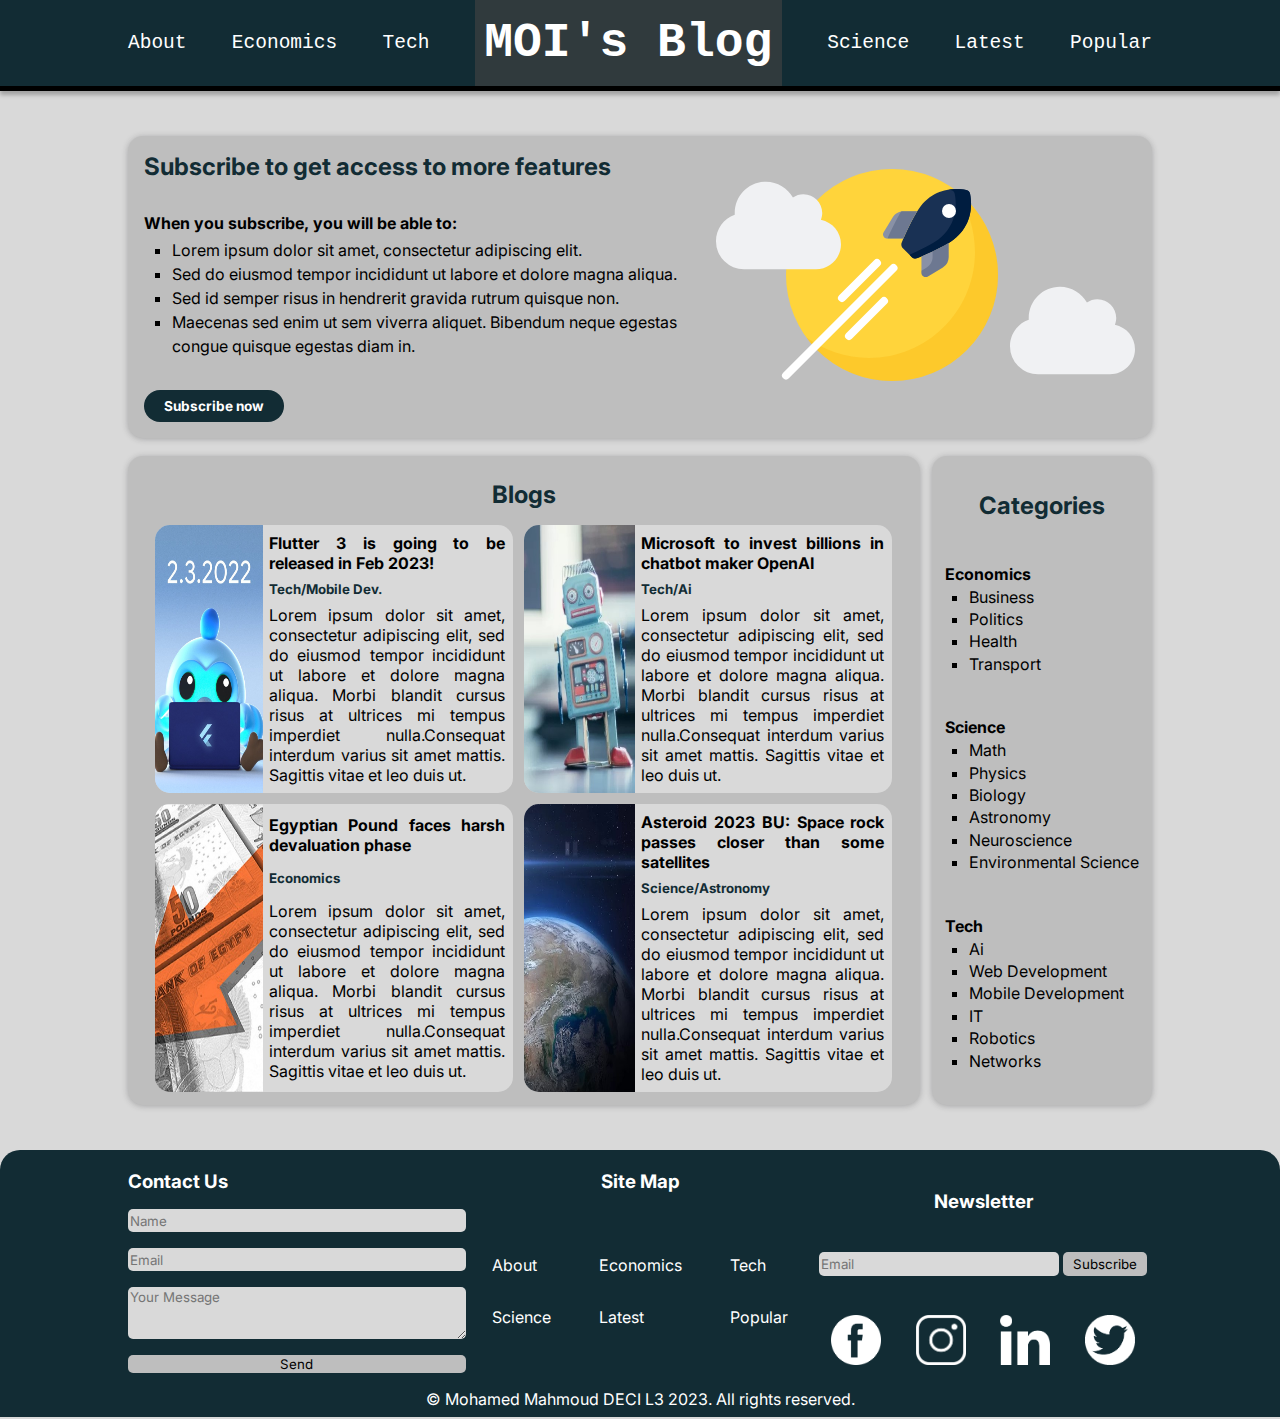
<file: Project A/index.html>
<!DOCTYPE html>
<html lang="en">
<head>
    <meta charset="UTF-8">
    <meta name="viewport" content="width=device-width, initial-scale=1.0">
    <link rel="stylesheet" href="./static/css/style.css">
    <link rel="icon" href="./static/images/favicon.ico">
    <title>MOI's Blog</title>
</head>
<body>
    <header>
        <nav id="nav">
            <a class="nav-item" href="#">About</a>
            <a class="nav-item" href="#">Economics</a>
            <a class="nav-item" href="#">Tech</a>
            <div id="nav-home-anchor-box">
                <a id="nav-home-anchor" href="./index.html">MOI's Blog</a>
            </div>
            <a class="nav-item" href="#">Science</a>
            <a class="nav-item" href="#">Latest</a>
            <a class="nav-item" href="#">Popular</a>
        </nav>
    </header>

    <main id="main-home">
        <section id="subscribe-box">
            <div id="subscribe-text-box">
                <h2 id="subscribe-text-title">Subscribe to get access to more features </h2>
                <div>
                    <h4>When you subscribe, you will be able to:</h4>
                    <ul id="subscribe-text-list">
                        <li>Lorem ipsum dolor sit amet, consectetur adipiscing elit.</li>
                        <li>Sed do eiusmod tempor incididunt ut labore et dolore magna aliqua.</li>
                        <li>Sed id semper risus in hendrerit gravida rutrum quisque non.</li>
                        <li>Maecenas sed enim ut sem viverra aliquet. Bibendum neque egestas congue quisque egestas diam in.</li>
                    </ul>
                </div>
                <button id="subscribe-box-butt">Subscribe now</button>
            </div>
            <img id="subscribe-img" src="./static/images/subscribe.svg" alt="Space Rocket passing through clouds and Sun">
        </section>
        <section id="blogs-box">
            <h2 id="blogs-title">Blogs</h2>
            <div id="blogs-box-box">
                
                <div class="blog-box" id="blogs-box-1">
                    <img src="./static/images/flutter.png" alt="Robot developing using Flutter on a Laptop">
                    <div class="blog-box-text">
                        <h4><a href="./Blog/blog.html" class="blog-text-title">Flutter 3 is going to be released in Feb 2023!</a></h4>
                        <h5>Tech/Mobile Dev.</h5>
                        <p>Lorem ipsum dolor sit amet, consectetur adipiscing elit, sed do eiusmod tempor incididunt ut labore et dolore magna aliqua. Morbi blandit cursus risus at ultrices mi tempus imperdiet nulla.Consequat interdum varius sit amet mattis. Sagittis vitae et leo duis ut.</p>
                    </div> 
                </div>
                
                <div class="blog-box" id="blogs-box-2">
                    <img src="./static/images/ai.jpg" alt="Robot image">
                    <div class="blog-box-text">
                        <h4><a href="#" class="blog-text-title">Microsoft to invest billions in chatbot maker OpenAI</a></h4>
                        <h5>Tech/Ai</h5>
                        <p>Lorem ipsum dolor sit amet, consectetur adipiscing elit, sed do eiusmod tempor incididunt ut labore et dolore magna aliqua. Morbi blandit cursus risus at ultrices mi tempus imperdiet nulla.Consequat interdum varius sit amet mattis. Sagittis vitae et leo duis ut.</p>
                    </div>
                </div>
                
                <div class="blog-box" id="blogs-box-3">       
                    <img src="./static/images/egypt_pound.jpg" alt="Egyptian pound devaluation">
                    <div class="blog-box-text">
                        <h4><a href="#" class="blog-text-title">Egyptian Pound faces harsh devaluation phase</a></h4>
                        <h5>Economics</h5>
                        <p>Lorem ipsum dolor sit amet, consectetur adipiscing elit, sed do eiusmod tempor incididunt ut labore et dolore magna aliqua. Morbi blandit cursus risus at ultrices mi tempus imperdiet nulla.Consequat interdum varius sit amet mattis. Sagittis vitae et leo duis ut.</p>
                    </div>
                </div>
            
                <div class="blog-box" id="blogs-box-4">
                    <img src="./static/images/asteroid.jpg" alt="Earth from space prespective">
                    <div class="blog-box-text">
                        <h4><a href="#" class="blog-text-title">Asteroid 2023 BU: Space rock passes closer than some satellites</a></h4>
                        <h5>Science/Astronomy</h5>
                        <p>Lorem ipsum dolor sit amet, consectetur adipiscing elit, sed do eiusmod tempor incididunt ut labore et dolore magna aliqua. Morbi blandit cursus risus at ultrices mi tempus imperdiet nulla.Consequat interdum varius sit amet mattis. Sagittis vitae et leo duis ut.</p>
                    </div>
                </div>
            </div>
        </section>
        <section id="categories-box">
            <h2 id="categories-title">Categories</h2>
            
            <div>
                <h4><a href="#">Economics</a></h4>
                <ul>
                    <li><a href="#">Business</a></li>
                    <li><a href="#">Politics</a></li>
                    <li><a href="#">Health</a></li>
                    <li><a href="#">Transport</a></li>
                </ul>
            </div>

            <div>
                <h4><a href="#">Science</a></h4>
                <ul>
                    <li><a href="#">Math</a></li>
                    <li><a href="#">Physics</a></li>
                    <li><a href="#">Biology</a></li>
                    <li><a href="#">Astronomy</a></li>
                    <li><a href="#">Neuroscience</a></li>
                    <li><a href="#">Environmental Science</a></li>
                </ul>
            </div>

            <div>
                <h4><a href="#">Tech</a></h4>
                <ul>
                    <li><a href="#">Ai</a></li>
                    <li><a href="#">Web Development</a></li>
                    <li><a href="#">Mobile Development</a></li>
                    <li><a href="#">IT</a></li>
                    <li><a href="#">Robotics</a></li>
                    <li><a href="#">Networks</a></li>
                </ul>
            </div>
            
        </section>
    </main>

    <footer>

        <section id="upper-footer">
            <section id="contact-us">
                <h3>Contact Us</h3>
                <form action="/">
                    <input type="text" placeholder="Name">
                    <input type="email" placeholder="Email">
                    <textarea placeholder="Your Message"></textarea>
                    <button>Send</button>
                </form>
            </section>
            <section id="site-map">
                <h3>Site Map</h3>
                
                <div id="site-map-grid">
                    <a href="">About</a>
                    <a href="">Economics</a>
                    <a href="">Tech</a>
                    <a href="">Science</a>
                    <a href="">Latest</a>
                    <a href="">Popular</a>
                </div>
            </section>
            <section id="newsletter">
                <h3>Newsletter</h3>

                <form action="/">
                    <input type="email" placeholder="Email">
                    <button>Subscribe</button>
                </form>

                <div id="social-media">
                    <a href="#"><img src="./static/images/fb_icon.png" alt="Facebook logo icon"></a>
                    <a href="#"><img src="./static/images/instagram.png" alt="Instagram logo icon"></a>
                    <a href="#"><img src="./static/images/linkedin.png" alt="Linkedin logo icon"></a>
                    <a href="#"><img src="./static/images/twitter.png" alt="Twitter logo icon"></a>
                </div>
            </section>
        </section>

        <p id="copyright">© Mohamed Mahmoud DECI L3 2023. All rights reserved. </p>
    </footer>
</body>
</html>
</file>
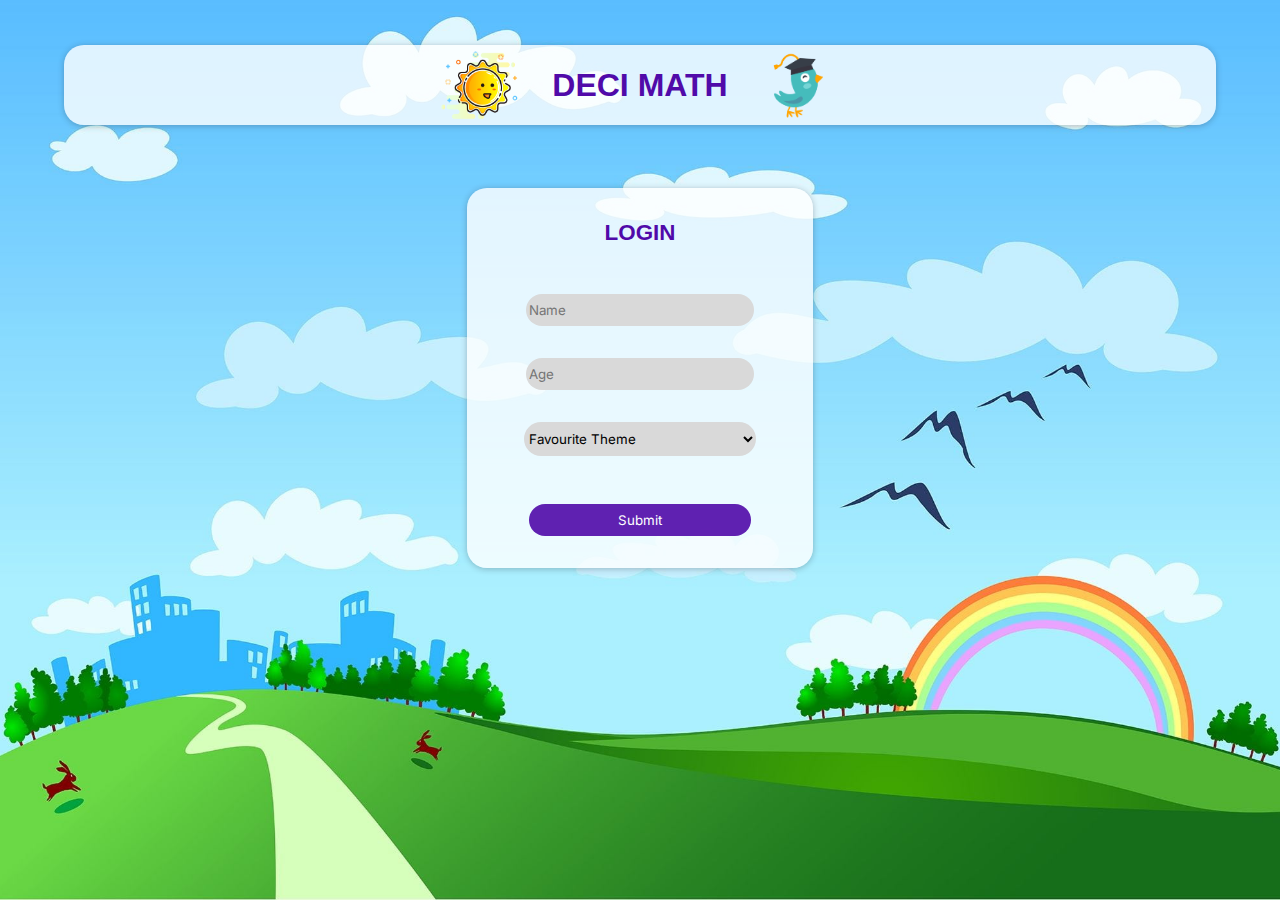
<file: Project B/index.html>
<!DOCTYPE html>
<html lang="en">
<head>
    <meta charset="UTF-8">
    <meta name="viewport" content="width=device-width, initial-scale=1.0">
    <title>DECI Math</title>
    <link rel="icon" href="./static/images/favicon.ico">
    <link rel="stylesheet" href="./static/css/style.css">
    <link rel="stylesheet" href="./static/css/default.css" id="css-theme">

    <script src="./static/js/script.js"></script>

</head>
<body>
    <header>
        <section class="header-box">
            <img id="header-img1" class="header-img" src="./static/images/default1.png">
            <span class="header-title">DECI MATH</span>
            <img id="header-img2" class="header-img" src="./static/images/default2.png">
        </section>
    </header>
    <main>
        <section class="login-box">
            <span class="login-title">LOGIN</span>

            <form action="javascript:void(0);" method="post" name="login-form" class="login-form" onsubmit="return validate_login();">
                <input name="name" class="login-input" type="text" placeholder="Name" autocomplete="off">
                <input name="age" class="login-input" type="number" placeholder="Age" autocomplete="off">
                <select name="fav-theme" class="login-select">
                    <option disabled selected>Favourite Theme</option>
                    <option value="default">Default</option>
                    <option value="space">Space</option>
                    <option value="tom">Tom & Jerry</option>
                    <option value="bears">Three Bare Bears</option>
                </select>
                <input class="login-submit" type="submit">
            </form>
        </section>
        
        <section class="kidCalc-box">
            <section class="information-box">
                <span id="info-name">Welcome Abbas!</span>
                <span id="info-score">Solved Problems: 0</span>
            </section>

            <section class="calc-text-box">
                <div id="inp-box-1" class="calc-input"></div>
                <button id="plus" class="opr-butt" onclick="choose_operation('+')">+</button>
                <button id="minus" class="opr-butt" onclick="choose_operation('-')">-</button>
                <button id="less" class="opr-butt" onclick="choose_operation('<')">&lt;</button>
                <button id="greater" class="opr-butt" onclick="choose_operation('>')">></button>  
                <div  id="inp-box-2" class="calc-input"></div>
                <button id="equal" class="opr-butt" onclick="choose_operation('=')">=</button>
                <input class="ans-box" type="number" placeholder="Answer Here">
                <button class="check-butt" onclick="check();">Check</button>
                <button class="clear-butt" onclick="clear_inp();">Clear</button>
            </section>
            
            <section class="calc-butt-box">
                <button class="num-butt" id="butt-1" onclick="number_pad(1);">1</button>
                <button class="num-butt" id="butt-2" onclick="number_pad(2);">2</button>
                <button class="num-butt" id="butt-3" onclick="number_pad(3);">3</button>
                <button class="num-butt" id="butt-4" onclick="number_pad(4);">4</button>
                <button class="num-butt" id="butt-5" onclick="number_pad(5);">5</button>
                <button class="num-butt" id="butt-6" onclick="number_pad(6);">6</button>
                <button class="num-butt" id="butt-7" onclick="number_pad(7);">7</button>
                <button class="num-butt" id="butt-8" onclick="number_pad(8);">8</button>
                <button class="num-butt" id="butt-9" onclick="number_pad(9);">9</button>
                <button class="num-butt" id="butt-0" onclick="number_pad(0);">0</button>
            </section>

            <img id="great-job" src="./static/images/Great_job.png" alt="Great Job">
            <img id="try" src="./static/images/try.webp" alt="Try Again">

            <section class="try-theme-table">
                <table>
                    <tr>
                        <td id="t0">Try other Themes:</td>
                        <td id="t1" onclick="chooseTheme('default')">Default</td>
                        <td id="t2" onclick="chooseTheme('space')">Space</td>
                        <td id="t3" onclick="chooseTheme('tom')">Tom & Jerry</td>
                        <td id="t4" onclick="chooseTheme('bears')">Three Bare Bears</td>
                    </tr>
                </table>
            </section>
        </section>
    </main>
    <footer>
        Copyrights to Mohamed Omar Ibrahim Mahmoud - DECI Level 3 - Web Dev.
    </footer>
</body>
</html>
</file>
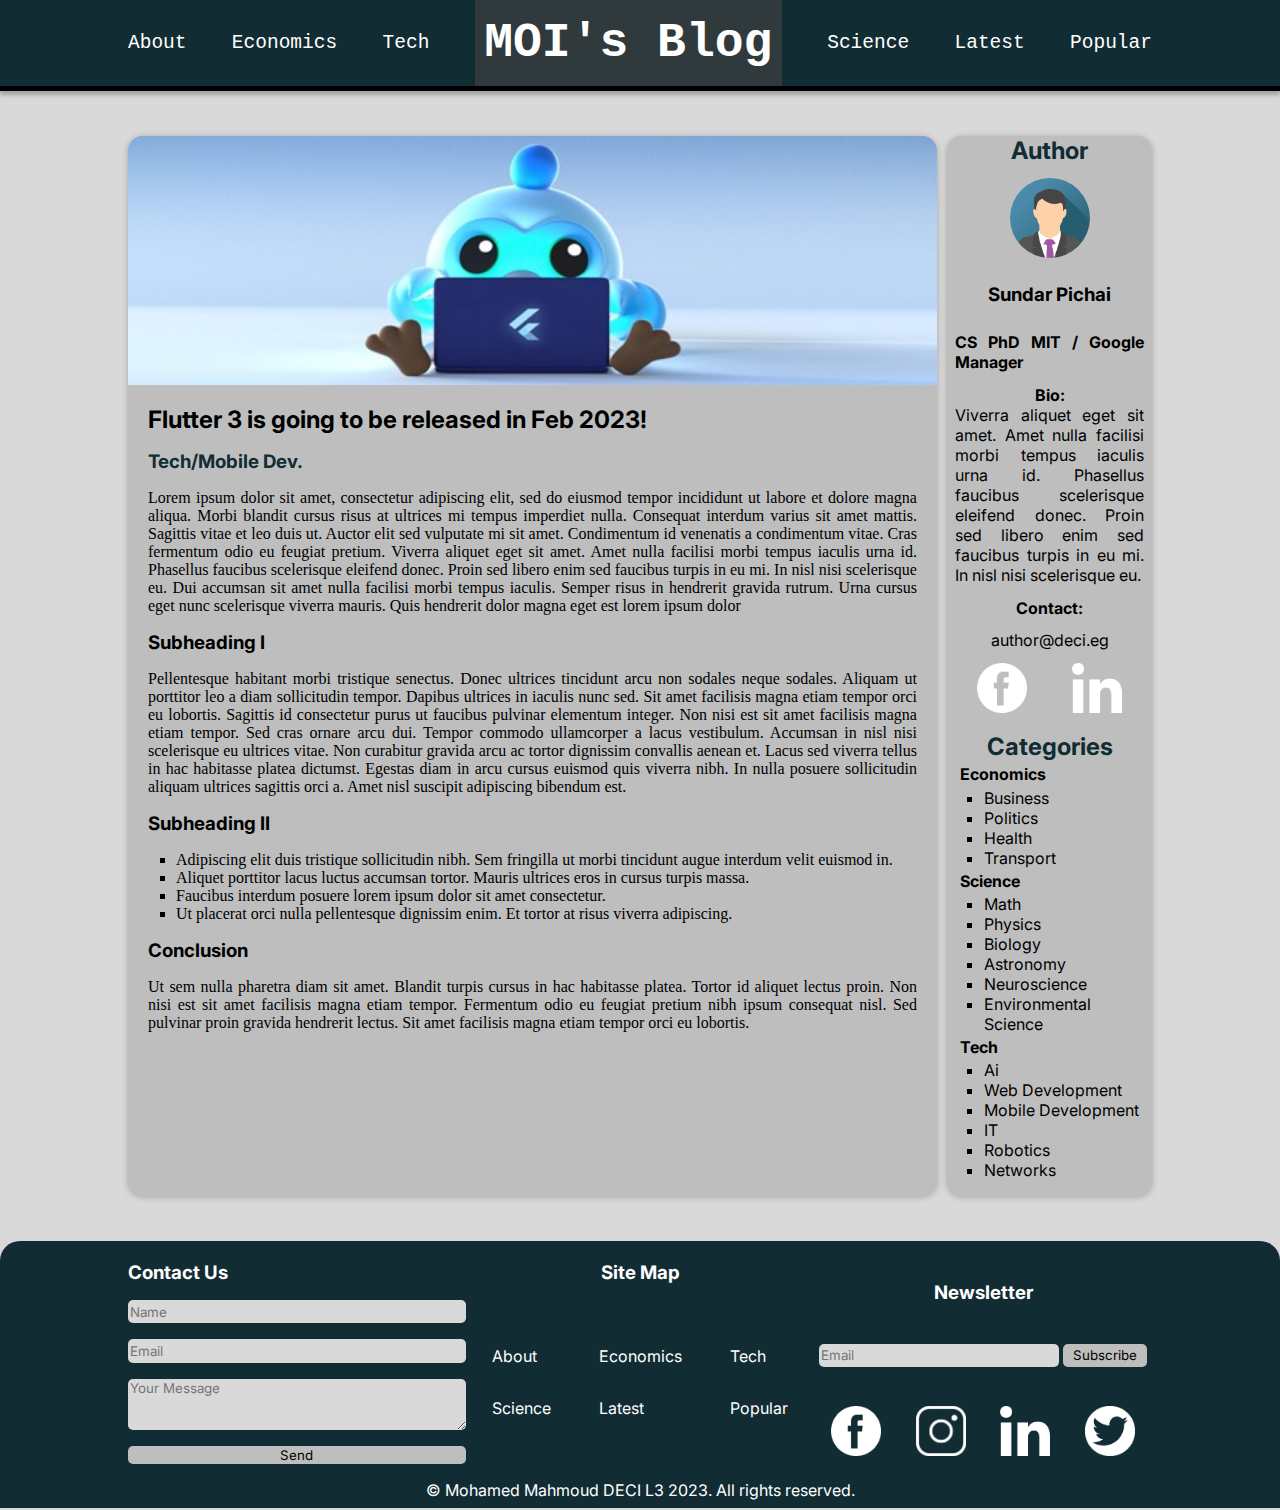
<file: Project A/Blog/blog.html>
<!DOCTYPE html>
<html lang="en">
<head>
    <meta charset="UTF-8">
    <meta name="viewport" content="width=device-width, initial-scale=1.0">
    <link rel="stylesheet" href="../static/css/style.css">
    <link rel="icon" href="../static/images/favicon.ico">
    <title>MOI's Blog</title>
</head>
<body>
    <header>
        <nav id="nav">
            <a class="nav-item" href="#">About</a>
            <a class="nav-item" href="#">Economics</a>
            <a class="nav-item" href="#">Tech</a>
            <div id="nav-home-anchor-box">
                <a id="nav-home-anchor" href="../index.html">MOI's Blog</a>
            </div>
            <a class="nav-item" href="#">Science</a>
            <a class="nav-item" href="#">Latest</a>
            <a class="nav-item" href="#">Popular</a>
        </nav>
    </header>

    <main id="main-blog">
       <section id="article">
        <img id="article-img" src="../static/images/flutter_large.jpg" alt="Robot developing using Flutter on a Laptop">
        <div id="article-txt">
            <h2 id="article-title">Flutter 3 is going to be released in Feb 2023!</h2>
            <h3 id="article-field">Tech/Mobile Dev.</h3>
            <p class="article-para">Lorem ipsum dolor sit amet, consectetur adipiscing elit, sed do eiusmod tempor incididunt ut labore et dolore magna aliqua. Morbi blandit cursus risus at ultrices mi tempus imperdiet nulla. Consequat interdum varius sit amet mattis. Sagittis vitae et leo duis ut. Auctor elit sed vulputate mi sit amet. Condimentum id venenatis a condimentum vitae. Cras fermentum odio eu feugiat pretium. Viverra aliquet eget sit amet. Amet nulla facilisi morbi tempus iaculis urna id. Phasellus faucibus scelerisque eleifend donec. Proin sed libero enim sed faucibus turpis in eu mi. In nisl nisi scelerisque eu. Dui accumsan sit amet nulla facilisi morbi tempus iaculis. Semper risus in hendrerit gravida rutrum. Urna cursus eget nunc scelerisque viverra mauris. Quis hendrerit dolor magna eget est lorem ipsum dolor</p>
            <h3 class="article-sub">Subheading I</h3>
            <p class="article-para">
                Pellentesque habitant morbi tristique senectus. Donec ultrices tincidunt arcu non sodales neque sodales. Aliquam ut porttitor leo a diam sollicitudin tempor. Dapibus ultrices in iaculis nunc sed. Sit amet facilisis magna etiam tempor orci eu lobortis. Sagittis id consectetur purus ut faucibus pulvinar elementum integer. Non nisi est sit amet facilisis magna etiam tempor. Sed cras ornare arcu dui. Tempor commodo ullamcorper a lacus vestibulum. Accumsan in nisl nisi scelerisque eu ultrices vitae. Non curabitur gravida arcu ac tortor dignissim convallis aenean et. Lacus sed viverra tellus in hac habitasse platea dictumst. Egestas diam in arcu cursus euismod quis viverra nibh. In nulla posuere sollicitudin aliquam ultrices sagittis orci a. Amet nisl suscipit adipiscing bibendum est.</p>
            <h3 class="article-sub">Subheading II</h3>
            <ul id="article-list">
                <li>Adipiscing elit duis tristique sollicitudin nibh. Sem fringilla ut morbi tincidunt augue interdum velit euismod in.</li>
                <li>Aliquet porttitor lacus luctus accumsan tortor. Mauris ultrices eros in cursus turpis massa. </li>
                <li>Faucibus interdum posuere lorem ipsum dolor sit amet consectetur.</li>
                <li>Ut placerat orci nulla pellentesque dignissim enim. Et tortor at risus viverra adipiscing. </li>
            </ul>
            <h3 class="article-sub">Conclusion</h3>
            <p class="article-para">Ut sem nulla pharetra diam sit amet. Blandit turpis cursus in hac habitasse platea. Tortor id aliquet lectus proin. Non nisi est sit amet facilisis magna etiam tempor. Fermentum odio eu feugiat pretium nibh ipsum consequat nisl. Sed pulvinar proin gravida hendrerit lectus. Sit amet facilisis magna etiam tempor orci eu lobortis. </p>
        </div>
       </section>
       <section id="aside">

            <div id="author-box">

                <h2 id="categories-title">Author</h2>
                <img id="author-img" src="../static/images/avatar.png" alt="Author Photo">
                <h3 id="author-name">Sundar Pichai</h3>
                <h4 id="author-school">CS PhD MIT / Google Manager</h4>
                <h4>Bio:</h4>
                <p id="author-bio">Viverra aliquet eget sit amet. Amet nulla facilisi morbi tempus iaculis urna id. Phasellus faucibus scelerisque eleifend donec. Proin sed libero enim sed faucibus turpis in eu mi. In nisl nisi scelerisque eu.</p>
                
                <h4 id="author-contact">Contact:</h4>
                <span>author@deci.eg</span>

                <div id="social-media-author">
                    <button><img src="../static/images/fb_icon.png" alt="Facebook logo icon"></button>
                    <button><img src="../static/images/linkedin.png" alt="Linkedin logo icon"></button>
                </div>
            </div>


            <div id="categ-box">
                <h2 id="categ-title">Categories</h2>
                
                <div>
                    <h4><a href="#">Economics</a></h4>
                    <ul>
                        <li><a href="#">Business</a></li>
                        <li><a href="#">Politics</a></li>
                        <li><a href="#">Health</a></li>
                        <li><a href="#">Transport</a></li>
                    </ul>
                </div>

                <div>
                    <h4><a href="#">Science</a></h4>
                    <ul>
                        <li><a href="#">Math</a></li>
                        <li><a href="#">Physics</a></li>
                        <li><a href="#">Biology</a></li>
                        <li><a href="#">Astronomy</a></li>
                        <li><a href="#">Neuroscience</a></li>
                        <li><a href="#">Environmental Science</a></li>
                    </ul>
                </div>

                <div>
                    <h4><a href="#">Tech</a></h4>
                    <ul>
                        <li><a href="#">Ai</a></li>
                        <li><a href="#">Web Development</a></li>
                        <li><a href="#">Mobile Development</a></li>
                        <li><a href="#">IT</a></li>
                        <li><a href="#">Robotics</a></li>
                        <li><a href="#">Networks</a></li>
                    </ul>
                </div>
            </div>
        
       </section>
    </main>

    <footer>

        <section id="upper-footer">
            <section id="contact-us">
                <h3>Contact Us</h3>
                <form action="/">
                    <input type="text" placeholder="Name">
                    <input type="email" placeholder="Email">
                    <textarea placeholder="Your Message"></textarea>
                    <button>Send</button>
                </form>
            </section>
            <section id="site-map">
                <h3>Site Map</h3>
                
                <div id="site-map-grid">
                    <a href="">About</a>
                    <a href="">Economics</a>
                    <a href="">Tech</a>
                    <a href="">Science</a>
                    <a href="">Latest</a>
                    <a href="">Popular</a>
                </div>
            </section>
            <section id="newsletter">
                <h3>Newsletter</h3>

                <form action="/">
                    <input type="email" placeholder="Email">
                    <button>Subscribe</button>
                </form>

                <div id="social-media">
                    <a href="#"><img src="../static/images/fb_icon.png" alt="Facebook logo icon"></a>
                    <a href="#"><img src="../static/images/instagram.png" alt="Instagram logo icon"></a>
                    <a href="#"><img src="../static/images/linkedin.png" alt="Linkedin logo icon"></a>
                    <a href="#"><img src="../static/images/twitter.png" alt="Twitter logo icon"></a>
                </div>
            </section>
        </section>

        <p id="copyright">© Mohamed Mahmoud DECI L3 2023. All rights reserved. </p>
    </footer>
</body>
</html>
</file>
<file: Project A/static/css/style.css>
@import url("../css/blog.css");
@import url("../css/homepage.css");
</file>
<file: Project B/static/css/style.css>
@import url("https://fonts.googleapis.com/css?family=Inter");

*{
    margin: 0;
    padding: 0;
    font-family: 'Inter';
    transition: 0.3s;
}


header{
    margin-top: 5vh;
    margin-bottom: 7vh;
    display: flex;
    justify-content: center;
}

.header-box{
    box-shadow: 0 1px 6px rgb(32 33 36 / 28%);
    display: flex;
    width: 90vw;
    min-height: fit-content;
    border-radius: 20px;   
    justify-content: center; 
    align-items: center;
}

.header-title{
    font-family: sans-serif;
    font-weight: bolder;
    font-size: 2rem;
    padding: 0 2rem;
}

.header-img{
    height: 80px;
    object-fit: fill;
}

main{
    display: flex;
    justify-content: center;
}

.login-box{
    box-shadow: 0 1px 6px rgb(32 33 36 / 28%);
    display: flex;
    flex-direction: column;
    width: 27vw;
    height: fit-content;
    border-radius: 20px;
    justify-content: space-evenly; 
    align-items: center;
    margin-bottom: 2rem;
    
}

.login-form{
    display: flex;
    flex-direction: column;
    justify-content: space-around;
    align-items: center;
}

.login-title{
    font-family: sans-serif;
    font-weight: bold;
    font-size: 1.4rem;
    margin: 2rem 0;   
}


.login-input{
    padding: 0.5rem 0.2rem;
    border: none;
    border-radius: 20px;
    width: 100%;
    margin: 1rem 0; 
}

.login-select{
    padding: 0.5rem 0.1rem;
    border: none;
    border-radius: 20px;
    width: 105%;
    margin: 1rem 0; 
}

.login-submit{
    padding: 0.5rem 0.3rem;
    border: none;
    opacity: 90%;
    border-radius: 20px;
    width: 100%;
    height: 12%;
    margin: 2rem 0;
    transition: 0.3s;
}

.login-submit:hover{
    cursor: pointer;
    transition: 0.3s;
}

.kidCalc-box{
    box-shadow: 0 1px 6px rgb(32 33 36 / 28%);
    display: none;
    flex-direction: column;
    justify-content: space-around;
    width: 90vw;
    height: fit-content;
    border-radius: 20px;
    margin: 0.8rem 0;
}

.information-box{
    padding: 0.8rem 0;
    width: 95%;
    display: flex;
    align-self: center;
    justify-content: space-between;
}

#info-name{
    color: #500AA9;
    font-weight: bold;
    font-family: sans-serif;
    font-size: 1.5rem;
}

#info-score{
    font-weight: bold;
    font-family: sans-serif;
    font-size: 1.25rem;
}

.calc-text-box{
    margin-top: 0.8rem;
    width: 80%;
    display: flex;
    justify-content: space-between;
    align-self: center;
    align-items: center;
}

.calc-input{
    display: flex;
    justify-content: center;
    align-items: center;
    width: 50px;
    height: 50px;
    border: none;
    border-radius: 20px;
    font-size: large;
}

.ans-box{
    height: 50px;
    padding: 0 1%;
    border: none;
    border-radius: 20px;
    width: 20%;
    font-size: large;
}

.opr-butt{
    cursor: pointer;
    border: none;
    opacity: 90%;
    border-radius: 20px;
    width: 40px;
    height: 40px;
    font-weight: bold;
}

.check-butt{
    height: 50px;
    cursor: pointer;
    border: none;
    opacity: 90%;
    border-radius: 20px;
    width: 10%;
}

.clear-butt{
    height: 50px;
    cursor: pointer;
    border: none;
    opacity: 90%;
    border-radius: 20px;
    width: 10%;
}

#butt-1{grid-area: butt1;} #butt-2{grid-area: butt2;} #butt-3{grid-area: butt3;}
#butt-4{grid-area: butt4;} #butt-5{grid-area: butt5;} #butt-6{grid-area: butt6;}
#butt-7{grid-area: butt7;} #butt-8{grid-area: butt8;} #butt-9{grid-area: butt9;}
#butt-0{grid-area: butt0;}

.calc-butt-box{
    width: 20%;
    height: 50%;
    align-self: center;
    align-items: center;
    justify-content: center;
    display: grid;
    grid-template: 
    'butt1 butt2 butt3'
    'butt4 butt5 butt6'
    'butt7 butt8 butt9'
    '. butt0 .'
    ;
    row-gap: 15px;
    column-gap: 20px;
    margin-top: 2rem;

}

.num-butt{
    cursor: pointer;
    border: none;
    opacity: 90%;
    border-radius: 20px;
    width: 50px;
    height: 50px;
    font-weight: bold;

}


.try-theme-table{
    font-family: sans-serif;
    font-weight: 550;
    width: 95%;
    display: flex;
    align-self: center;
}

td{
  padding: 2rem 1rem 1rem 0;
  cursor: pointer;
}

footer{
    display: none;
    margin-top: 1vh;
    justify-content: center;
    font-weight: bold;
    font-family: sans-serif;
}

#great-job{
    position: absolute;
    margin-left: auto;
    margin-right: auto;
    left: 0;
    right: 0;
    text-align: center;
    height: 70vh;
    display: none;
}

#try{
    position: absolute;
    margin-left: auto;
    margin-right: auto;
    left: 0;
    right: 0;
    text-align: center;
    height: 70vh;
    display: none;
    clip-path: circle(50%);
    object-fit: cover;
}


@media only screen and (max-width: 450px){
    .header-title{
        font-size: 1.4rem;
        padding: 0 0.1rem;
    }
    .header-box{
        justify-content: space-around;
    }
}

@media only screen and (max-width: 767px){

    .information-box{
        flex-direction: column;
    }

    #info-score{
        margin: 0.3rem 0;
    }

    .ans-box{
        font-size: small;
        grid-area: ans-box;
    }

    
    .calc-text-box{
        width: 95%;
        display: grid;
    }

    #inp-box-1{
        grid-area: input1;
    }
    #plus{grid-area: plus} #minus{grid-area: minus} 
    #less{grid-area: less} #greater{grid-area: greater}
    #inp-box-2{
        grid-area: input2;
    }
    #equal{grid-area: equal;}
    .check-butt{grid-area: check;} .clear-butt{grid-area: clear;}
    
    .calc-text-box{
        display: grid;
        grid-template-areas: 
        'input1 plus minus less greater input2'
        '. . equal equal . .'
        'ans-box ans-box ans-box ans-box ans-box ans-box'
        'check check check clear clear clear'
        ;
        
    }

    .try-theme-table{
        
        font-size: smaller;
    }

    #equal{
        min-width: 100%;
        margin: 1rem 0;
    }

    .ans-box, .check-butt, .clear-butt{
        width: 100%;
        margin: 1rem 0;
    }
    

    td{
        padding: 2rem 0.5rem 1rem 0;
    }

    .login-box{
        width: 90vw;
    }
    
}


@media only screen and (min-width: 601px) and (max-width: 767px) {
    .ans-box{
        font-size: small;  
    }

   
    .calc-text-box{
        width: 95%;
    }

    .login-box{
        width: 40vw;
    }
}


@media only screen and (min-width: 768px) and (max-width: 991px) {
    .ans-box{
        font-size: medium;
    }

    .calc-text-box{
        width: 85%;
    }

    .login-box{
        width: 32vw;
    }

}

@media only screen and (min-width: 992px) and (max-width: 1200px) {
    .ans-box{
        font-size: medium;
    }

}
</file>
<file: Project B/static/css/default.css>
html{
    background: url(../images/default.jpg) no-repeat center center fixed;
    background-size: cover;
    height: 100%;
}


.header-box, .login-box, .kidCalc-box{
    background-color: rgba(255, 255, 255, 0.8);
}

.login-input, .login-select{
    background-color: #D9D9D9;
}

.header-title, .login-title, #info-name, #info-score{
    color: #500AA9;
}

.calc-input, .ans-box{
    background-color: #D9D9D9;
}

.login-submit, .opr-butt, .check-butt, .clear-butt, .num-butt{
    background-color: #500AA9;
    color: white;
}


.login-submit:hover,.check-butt:hover, .clear-butt:hover, .num-butt:hover, .opr-butt:hover{
    background-color: #6311cf;
}

#t0{
    color: black;
}

#t1{
    color: #500AA9;
    font-weight: bolder;
}


#t2{
    color: black;
}

#t2:hover{
    color: rgb(75, 75, 75);
}

#t3{
    color: black;
}

#t3:hover{
    color: rgb(75, 75, 75);
}


#t4{
    color: black;
}

#t4:hover{
    color: rgb(75, 75, 75);
}
</file>
